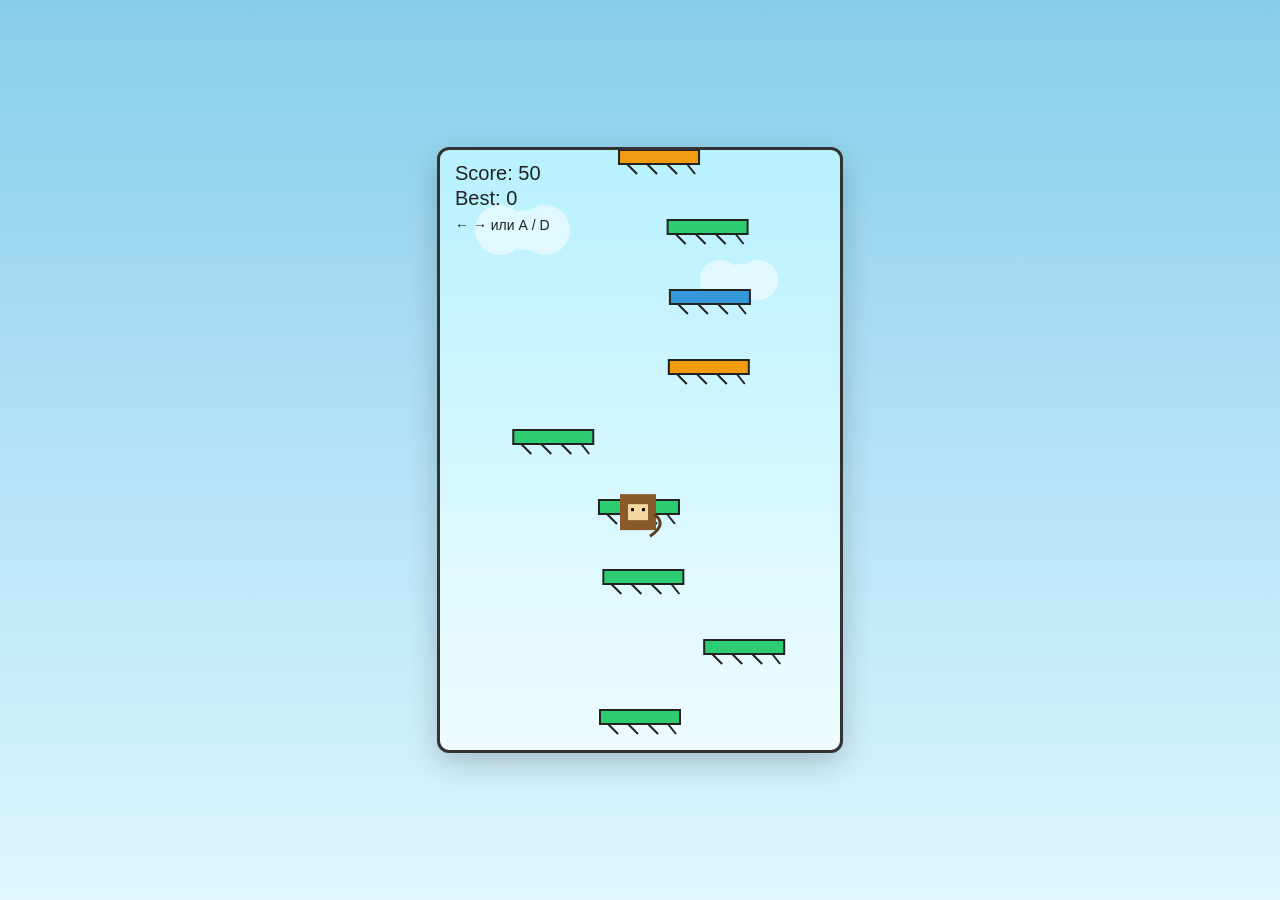
<file: index.html>
<!doctype html>
<html lang="ru">
  <head>
    <meta charset="UTF-8" />
    <meta name="viewport" content="width=device-width, initial-scale=1.0" />
    <title>Monkey Bounce</title>
    <link rel="stylesheet" href="style.css" />
    <script src="index.js" defer></script>
  </head>
  <body>
    <canvas id="game" width="400" height="600"></canvas>
  </body>
</html>
</file>
<file: style.css>
* {
  box-sizing: border-box;
  margin: 0;
  padding: 0;
}

body {
  height: 100vh;
  overflow: hidden;
  display: flex;
  align-items: center;
  justify-content: center;
  background: linear-gradient(to bottom, #87ceeb, #dff6ff);
  font-family: Arial, sans-serif;
}

canvas {
  background: linear-gradient(to bottom, #b8f1ff, #eefcff);
  border: 3px solid #333;
  border-radius: 12px;
  box-shadow: 0 10px 30px rgba(0, 0, 0, 0.2);
}
</file>
